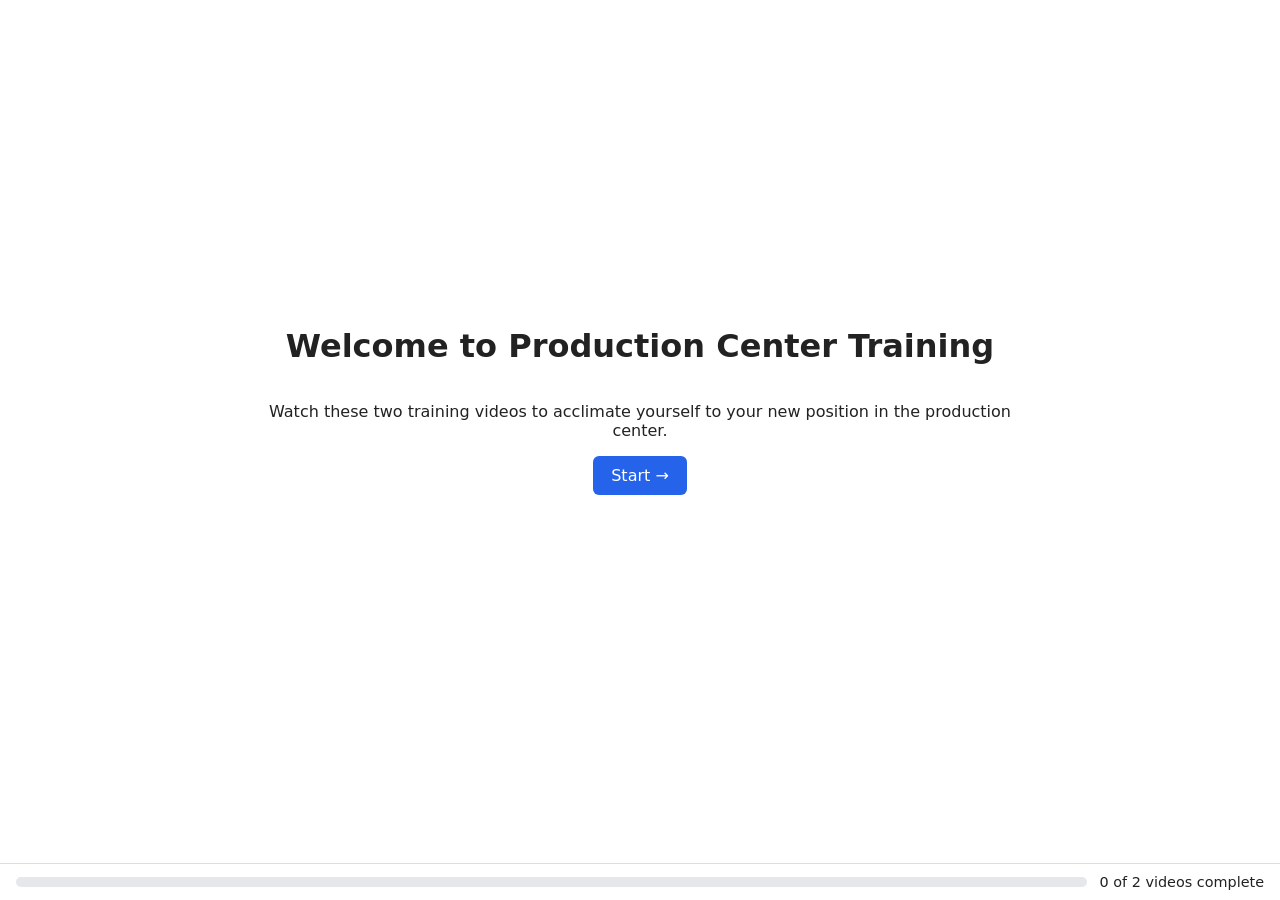
<file: index.html>
<!DOCTYPE html>
<html lang="en">
<head>
  <meta charset="utf-8">
  <meta name="viewport" content="width=device-width, initial-scale=1">
  <title>Copow Foods Production Center Training</title>
  <meta property="og:title" content="Copow Foods Production Center Training">
  <meta property="og:description" content="Employee training for Copow Foods production center staff.">
  <link rel="stylesheet" href="style.css">
</head>
<body>
  <div class="center">
    <h1>Welcome to Production Center Training</h1>
    <p>Watch these two training videos to acclimate yourself to your new position in the production center.</p>
    <a class="btn" href="video1.html">Start →</a>
  </div>
  <script src="config.js?v=2"></script>
  <script src="app.js"></script>
</body>
</html>
</file>
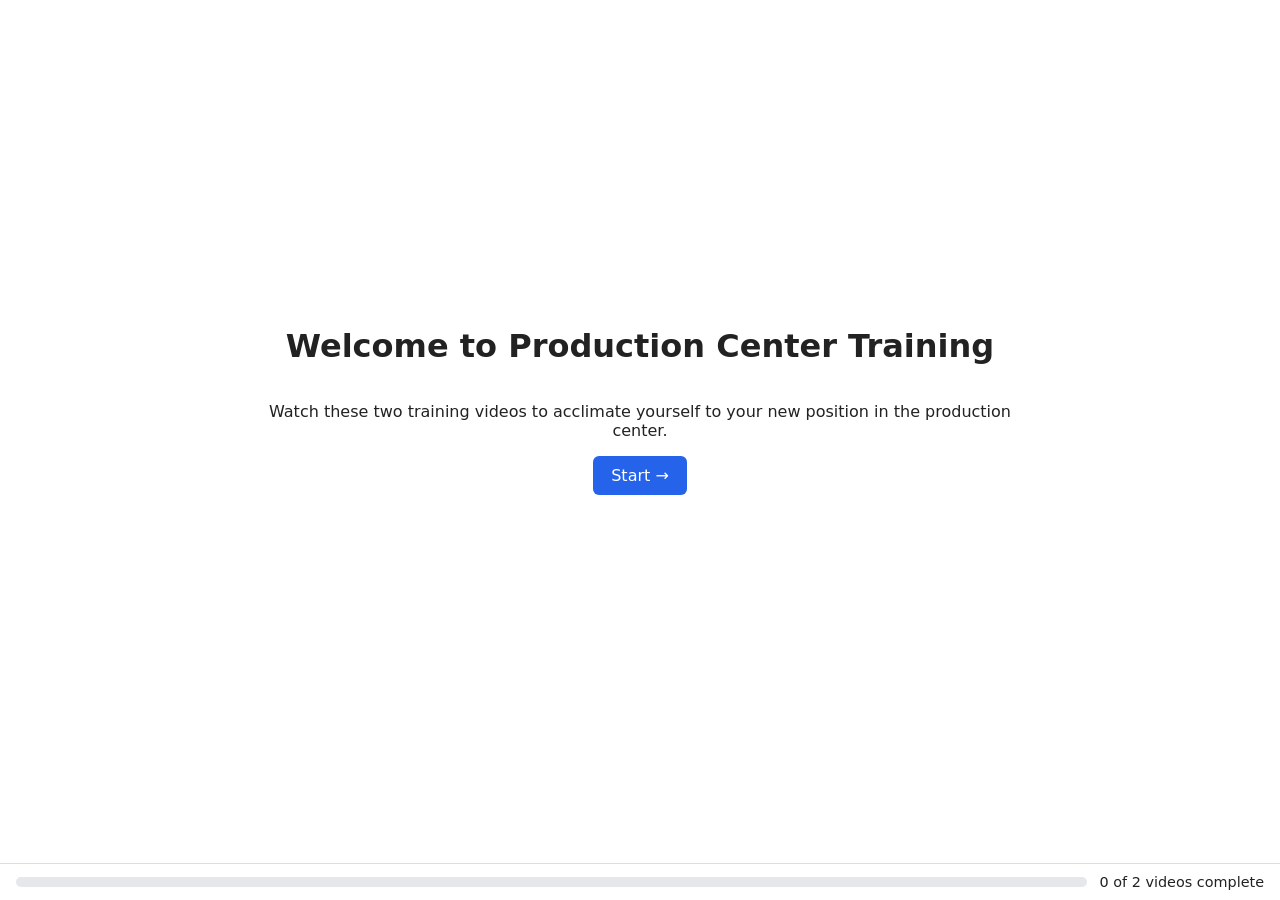
<file: done.html>
<!DOCTYPE html>
<html lang="en">
<head>
  <meta charset="utf-8">
  <meta name="viewport" content="width=device-width, initial-scale=1">
  <title>Training complete</title>
  <link rel="stylesheet" href="style.css">
  <script src="config.js?v=2"></script>
  <script src="app.js"></script>
  <script>guardDone();</script>
</head>
<body>
  <div class="center">
    <h1>You completed this segment of your training!</h1>
    <p>You can safely close this page now.</p>
  </div>
</body>
</html>
</file>
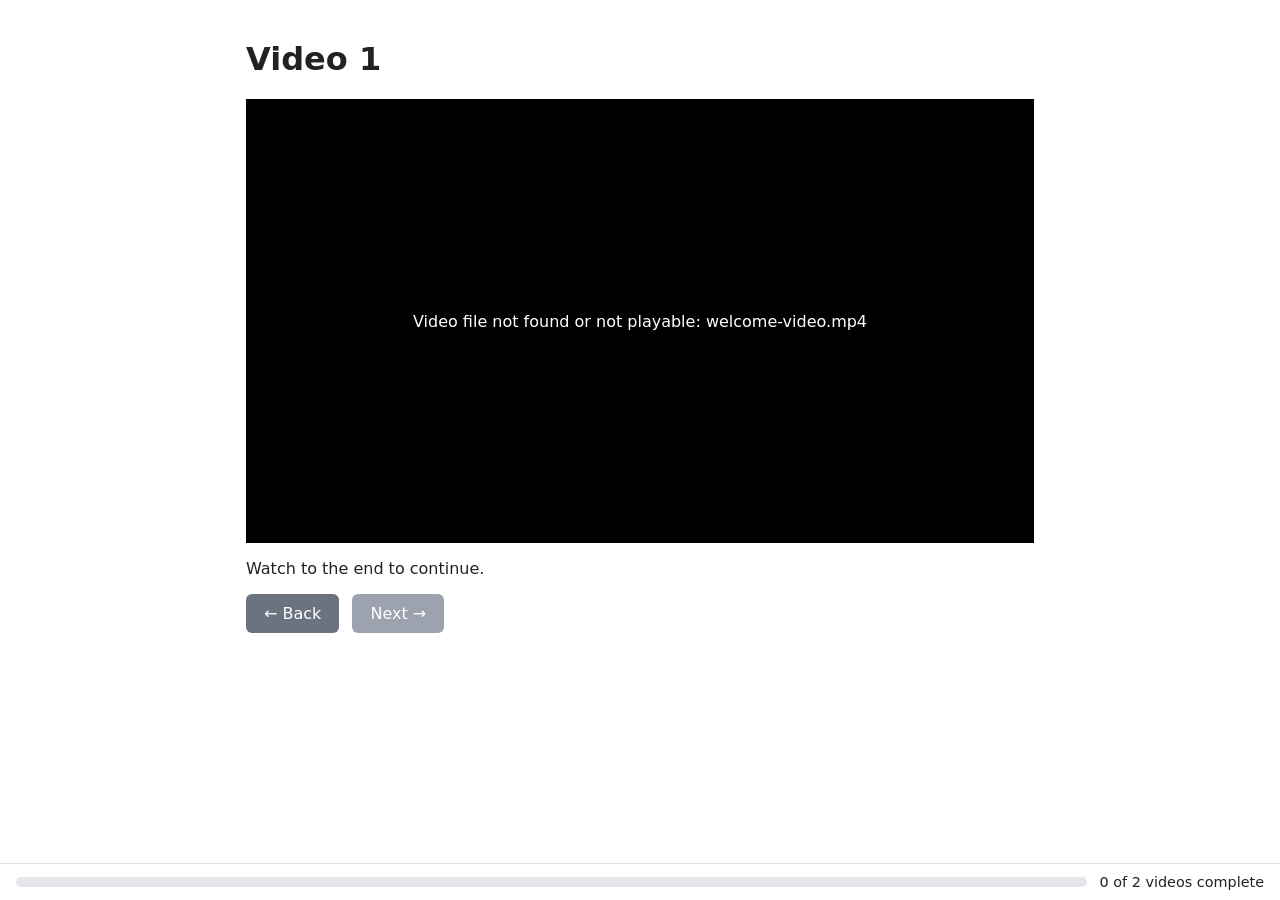
<file: signoff.html>
<!DOCTYPE html>
<html lang="en">
<head>
  <meta charset="utf-8">
  <meta name="viewport" content="width=device-width, initial-scale=1">
  <title>Sign-off</title>
  <link rel="stylesheet" href="style.css">
</head>
<body>
  <h1>Training Sign-off</h1>
  
  <form id="f" method="POST">
    <input type="hidden" name="_subject" value="Production Center training sign-off">
    <label>Full name</label>
    <input name="name" required autocomplete="name">
    <label>Typed signature</label>
    <input name="signature" required placeholder="Type your full name as signature" autocomplete="off">
    <label>Date</label>
    <input type="date" name="date" required>
    <p>
      <a class="btn back" href="video2.html">← Back</a>
      <button class="btn" type="submit">Submit sign-off</button>
    </p>
  </form>
  <script src="config.js?v=2"></script>
  <script src="app.js"></script>
  <script>setupSignoff();</script>
</body>
</html>
</file>
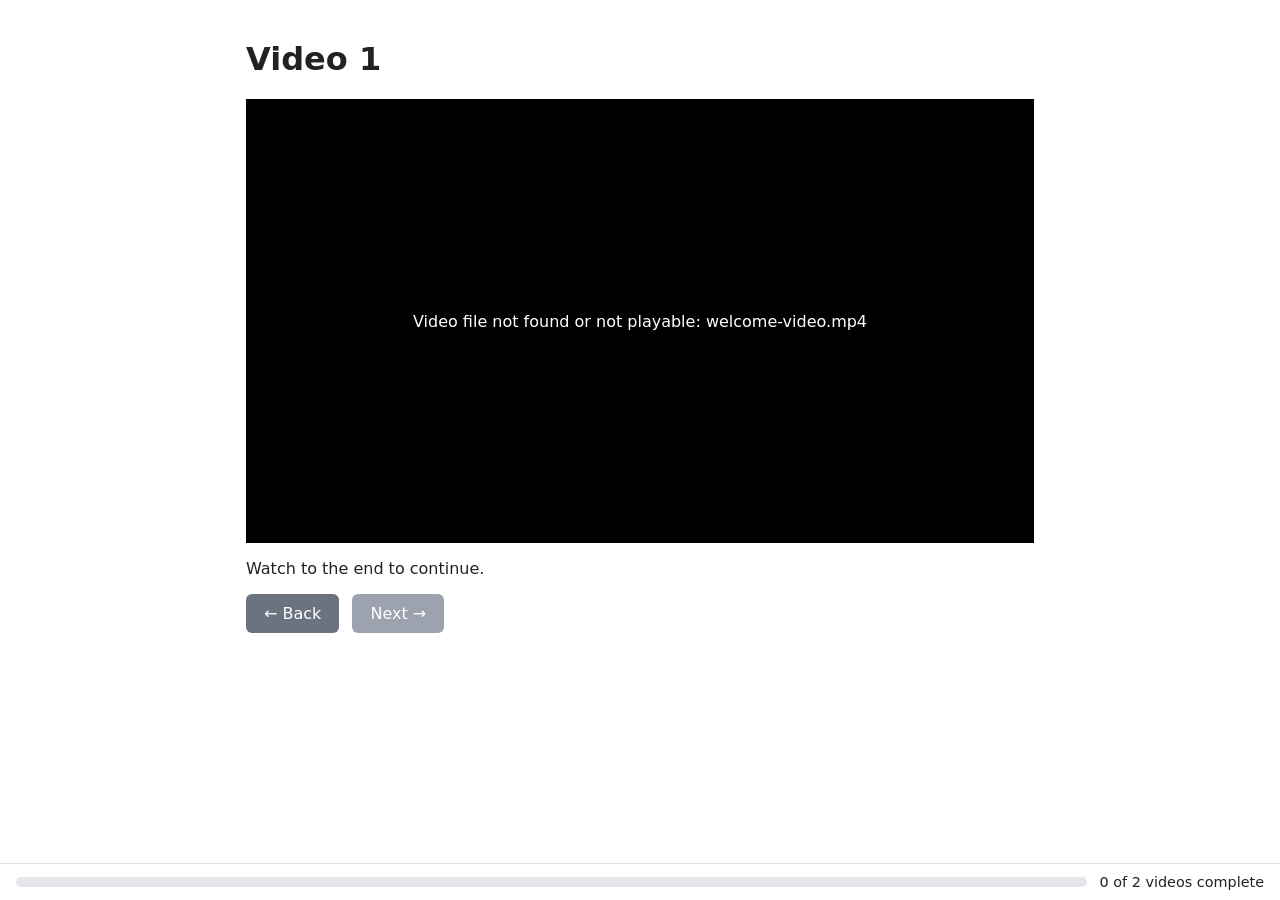
<file: video1.html>
<!DOCTYPE html>
<html lang="en">
<head>
  <meta charset="utf-8">
  <meta name="viewport" content="width=device-width, initial-scale=1">
  <title>Video 1</title>
  <link rel="stylesheet" href="style.css">
</head>
<body>
  <h1>Video 1</h1>
  <!-- Title and link: edit TITLES[1] and VIDEOS[1] in config.js -->
  <div id="player"></div>
  <p id="status">Watch to the end to continue.</p>
  <a class="btn back" href="index.html">← Back</a>
  <a id="next" class="btn locked" aria-disabled="true" href="video2.html">Next →</a>
  <!--<button id="testbtn" class="btn test" hidden>Mark as watched (TEST ONLY)</button>-->
  <script src="config.js?v=2"></script>
  <script src="app.js"></script>
  <script>setupVideo(1);</script>
</body>
</html>
</file>
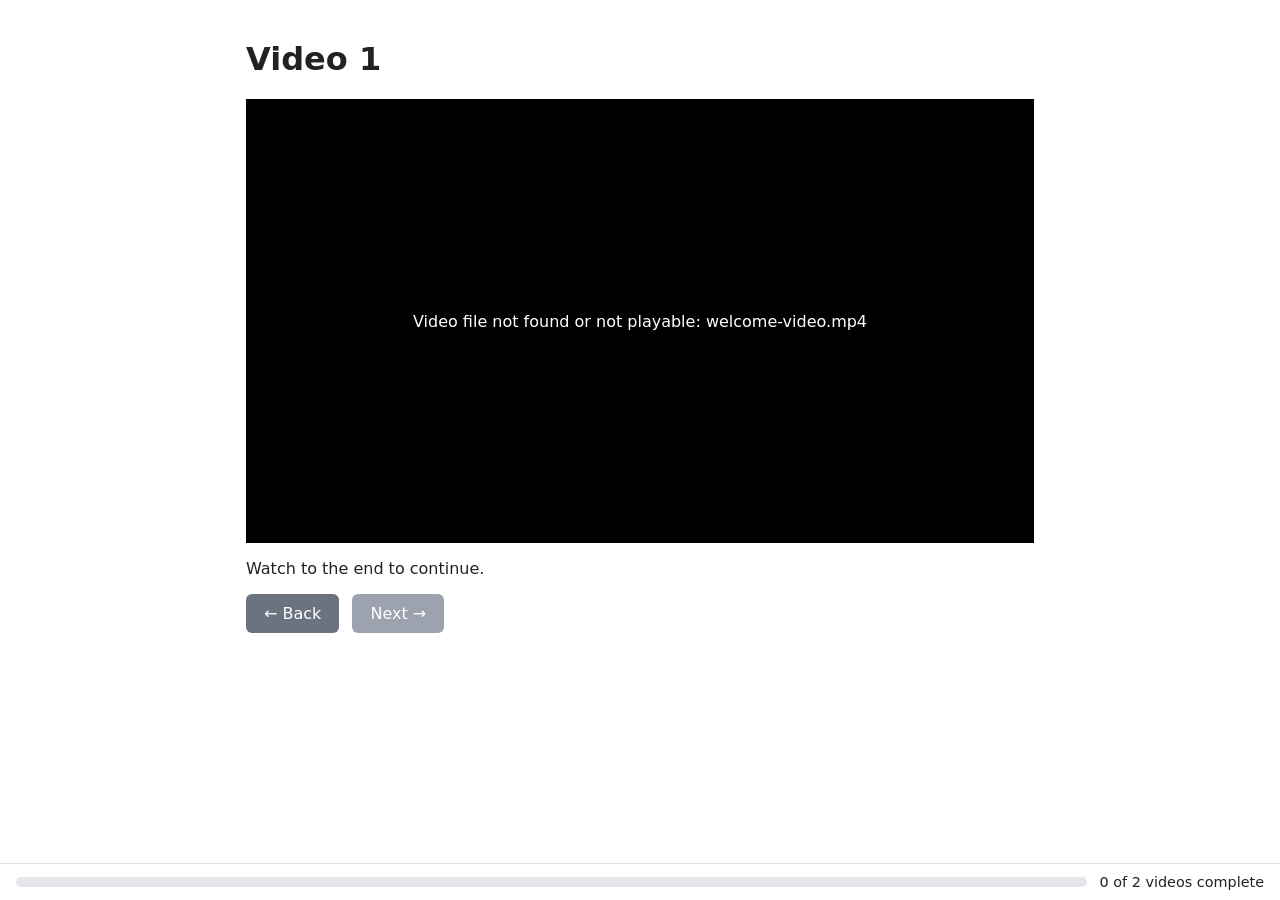
<file: video2.html>
<!DOCTYPE html>
<html lang="en">
<head>
  <meta charset="utf-8">
  <meta name="viewport" content="width=device-width, initial-scale=1">
  <title>Video 2</title>
  <link rel="stylesheet" href="style.css">
</head>
<body>
  <h1>Video 2</h1>
  <!-- Title and link: edit TITLES[2] and VIDEOS[2] in config.js -->
  <div id="player"></div>
  <p id="status">Watch to the end to continue.</p>
  <a class="btn back" href="video1.html">← Back</a>
  <a id="next" class="btn locked" aria-disabled="true" href="signoff.html">Next →</a>
  <!--<button id="testbtn" class="btn test" hidden>Mark as watched (TEST ONLY)</button>-->
  <script src="config.js?v=2"></script>
  <script src="app.js"></script>
  <script>setupVideo(2);</script>
</body>
</html>
</file>
<file: style.css>
*{box-sizing:border-box}
/* .btn sets display, which would otherwise show elements marked hidden. */
[hidden]{display:none !important}
body{font-family:system-ui,sans-serif;max-width:820px;margin:40px auto;padding:0 16px 70px;color:#222}
.btn{display:inline-block;padding:10px 18px;background:#2563eb;color:#fff;border-radius:6px;text-decoration:none;border:0;cursor:pointer;font-size:1rem}
.btn.locked{background:#9ca3af;pointer-events:none}
.test{background:#dc2626;margin-left:8px}
#player{aspect-ratio:16/9;background:#000;margin:16px 0}
#player iframe,#player video,#player #yt{width:100%;height:100%;border:0}
.ph{color:#fff;display:flex;align-items:center;justify-content:center;height:100%;padding:16px;text-align:center}
label{display:block;margin:12px 0 4px}
input{width:100%;padding:8px;font-size:1rem}
#progress{position:fixed;left:0;right:0;bottom:0;background:#fff;border-top:1px solid #ddd;padding:10px 16px;display:flex;align-items:center;gap:12px;font-size:.9rem}
#progress .track{flex:1;height:10px;background:#e5e7eb;border-radius:5px;overflow:hidden}
#progress .fill{height:100%;background:#16a34a;transition:width .3s}
#progress .label{white-space:nowrap}
.center{text-align:center;min-height:80vh;display:flex;flex-direction:column;justify-content:center;align-items:center}
.btn.back{background:#6b7280;margin-right:8px}
</file>
